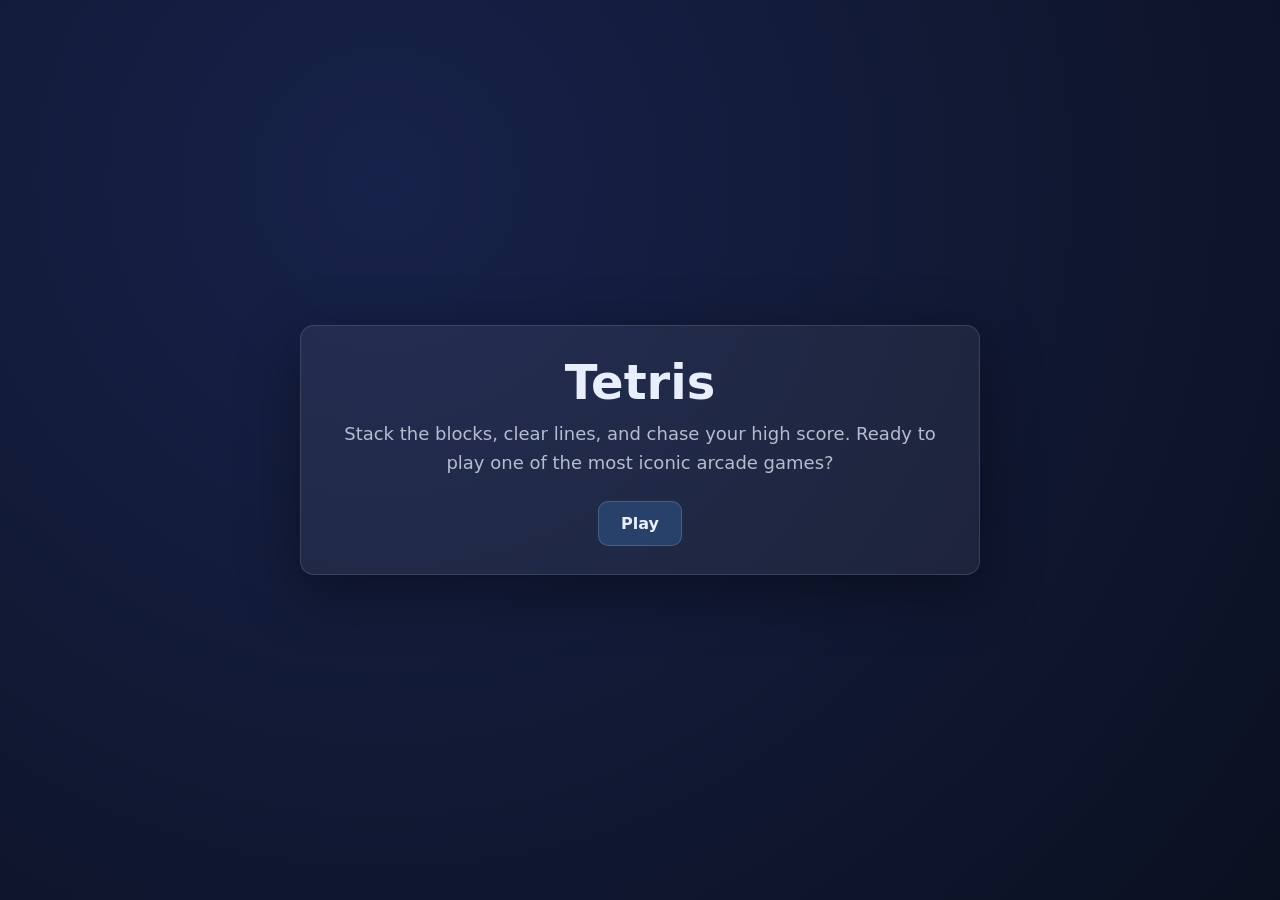
<file: index.html>
<!doctype html>
<html lang="en">
  <head>
    <meta charset="UTF-8" />
    <meta name="viewport" content="width=device-width, initial-scale=1.0" />
    <title>Tetris Landing Page</title>
    <style>
      :root {
        --bg: #0b1020;
        --card: rgba(255, 255, 255, 0.06);
        --text: #e8eefc;
        --muted: rgba(232, 238, 252, 0.75);
        --accent: #4da3ff;
      }

      * {
        box-sizing: border-box;
      }

      body {
        margin: 0;
        min-height: 100vh;
        font-family: system-ui, -apple-system, Segoe UI, Roboto, Arial, sans-serif;
        background: radial-gradient(circle at 30% 20%, #17224a, var(--bg));
        color: var(--text);
      }

      .page {
        min-height: 100vh;
        display: flex;
        align-items: center;
        justify-content: center;
        padding: 24px;
      }

      .card {
        width: 100%;
        max-width: 680px;
        background: var(--card);
        border: 1px solid rgba(255, 255, 255, 0.12);
        border-radius: 14px;
        padding: 28px;
        text-align: center;
        box-shadow: 0 16px 60px rgba(0, 0, 0, 0.4);
      }

      h1 {
        margin: 0 0 10px;
        font-size: clamp(34px, 5vw, 48px);
      }

      .subtitle {
        margin: 0;
        color: var(--muted);
        font-size: 18px;
        line-height: 1.6;
      }

      .cta {
        display: inline-block;
        margin-top: 24px;
        padding: 12px 22px;
        border-radius: 10px;
        border: 1px solid rgba(255, 255, 255, 0.15);
        background: rgba(77, 163, 255, 0.2);
        color: var(--text);
        font-weight: 700;
        text-decoration: none;
      }

      .cta:hover {
        background: rgba(77, 163, 255, 0.3);
      }
    </style>
  </head>
  <body>
    <main class="page">
      <section class="card">
        <h1>Tetris</h1>
        <p class="subtitle">
          Stack the blocks, clear lines, and chase your high score. Ready to play one of the most iconic arcade games?
        </p>
        <a class="cta" href="game.html">Play</a>
      </section>
    </main>
  </body>
</html>
</file>
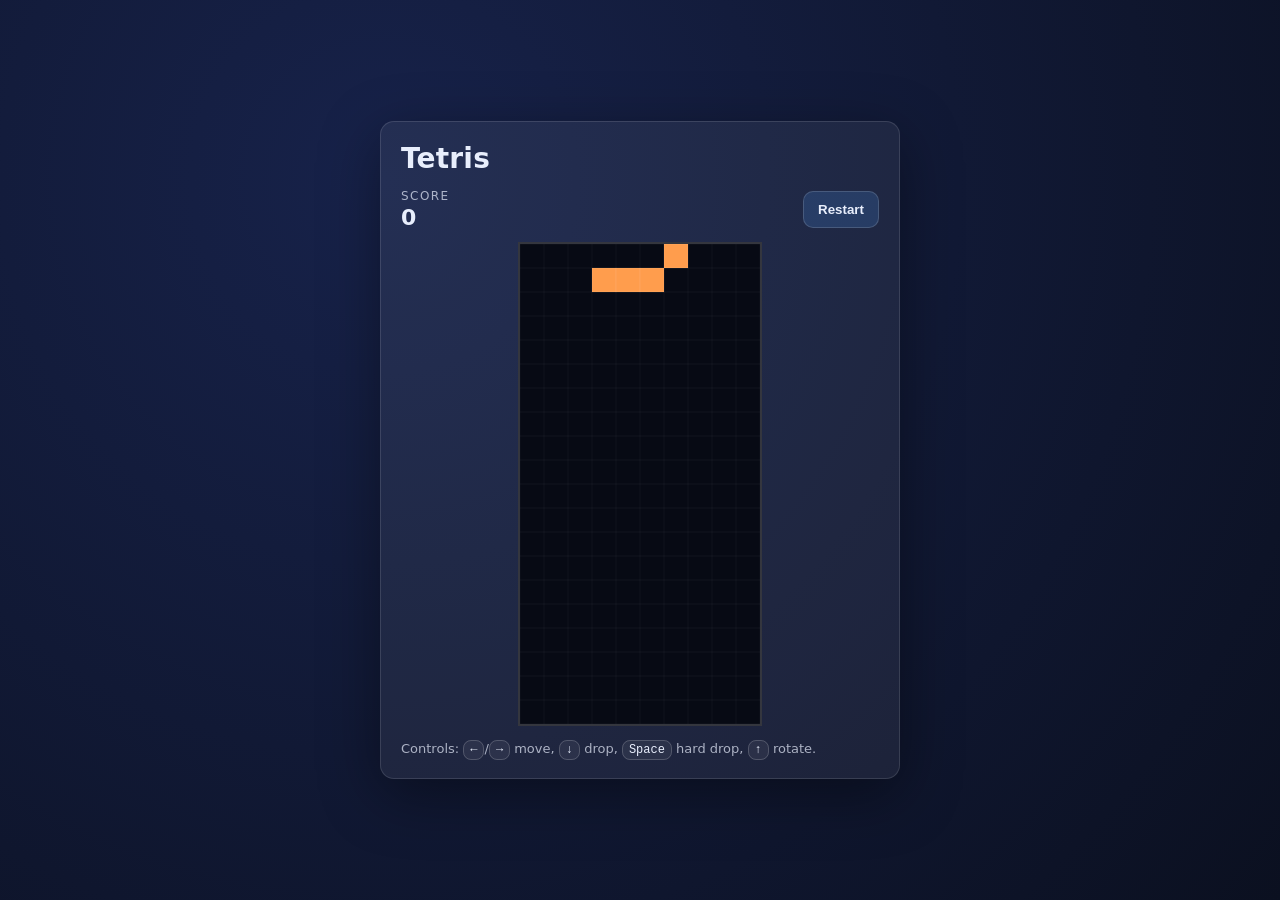
<file: game.html>
<!doctype html>
<html lang="en">
  <head>
    <meta charset="UTF-8" />
    <meta name="viewport" content="width=device-width, initial-scale=1.0" />
    <title>Tetris MVP</title>
    <link rel="stylesheet" href="styles.css" />
  </head>
  <body>
    <main class="page">
      <section class="card">
        <h1 class="title">Tetris</h1>

        <div class="hud">
          <div class="hudItem">
            <div class="hudLabel">Score</div>
            <div id="score" class="hudValue">0</div>
          </div>
          <button id="restartBtn" class="btn" type="button">Restart</button>
        </div>

        <canvas id="game" width="240" height="480" aria-label="Tetris game board"></canvas>

        <p class="help">
          Controls: <kbd>←</kbd>/<kbd>→</kbd> move, <kbd>↓</kbd> drop, <kbd>Space</kbd> hard drop, <kbd>↑</kbd> rotate.
        </p>
      </section>
    </main>

    <script src="tetris.js"></script>
  </body>
</html>
</file>
<file: styles.css>
:root {
  --bg: #0b1020;
  --card: rgba(255, 255, 255, 0.06);
  --text: #e8eefc;
  --muted: rgba(232, 238, 252, 0.7);
  --accent: #4da3ff;
}

* {
  box-sizing: border-box;
}

body {
  margin: 0;
  font-family: system-ui, -apple-system, Segoe UI, Roboto, Arial, sans-serif;
  background: radial-gradient(circle at 30% 20%, #17224a, var(--bg));
  color: var(--text);
}

.page {
  min-height: 100vh;
  display: flex;
  align-items: center;
  justify-content: center;
  padding: 24px;
}

.card {
  width: 100%;
  max-width: 520px;
  background: var(--card);
  border: 1px solid rgba(255, 255, 255, 0.12);
  border-radius: 14px;
  padding: 20px;
  box-shadow: 0 16px 60px rgba(0, 0, 0, 0.4);
}

.title {
  margin: 0 0 14px;
  font-size: 28px;
  letter-spacing: 0.2px;
}

.hud {
  display: flex;
  align-items: center;
  justify-content: space-between;
  gap: 12px;
  margin-bottom: 12px;
}

.hudItem {
  display: flex;
  flex-direction: column;
  gap: 2px;
}

.hudLabel {
  font-size: 12px;
  text-transform: uppercase;
  letter-spacing: 0.12em;
  color: var(--muted);
}

.hudValue {
  font-size: 22px;
  font-weight: 700;
}

.btn {
  appearance: none;
  border: 1px solid rgba(255, 255, 255, 0.15);
  background: rgba(77, 163, 255, 0.18);
  color: var(--text);
  padding: 10px 14px;
  border-radius: 10px;
  cursor: pointer;
  font-weight: 600;
}

.btn:hover {
  background: rgba(77, 163, 255, 0.28);
}

canvas {
  display: block;
  margin: 10px auto 0;
  border: 2px solid rgba(255, 255, 255, 0.18);
  background: #070a14;
}

.help {
  margin: 14px 0 0;
  color: var(--muted);
  font-size: 13px;
  line-height: 1.4;
}

kbd {
  font-family: ui-monospace, SFMono-Regular, Menlo, Monaco, Consolas, "Liberation Mono", "Courier New", monospace;
  font-size: 12px;
  padding: 2px 6px;
  border-radius: 8px;
  border: 1px solid rgba(255, 255, 255, 0.18);
  background: rgba(255, 255, 255, 0.06);
  color: var(--text);
}
</file>
